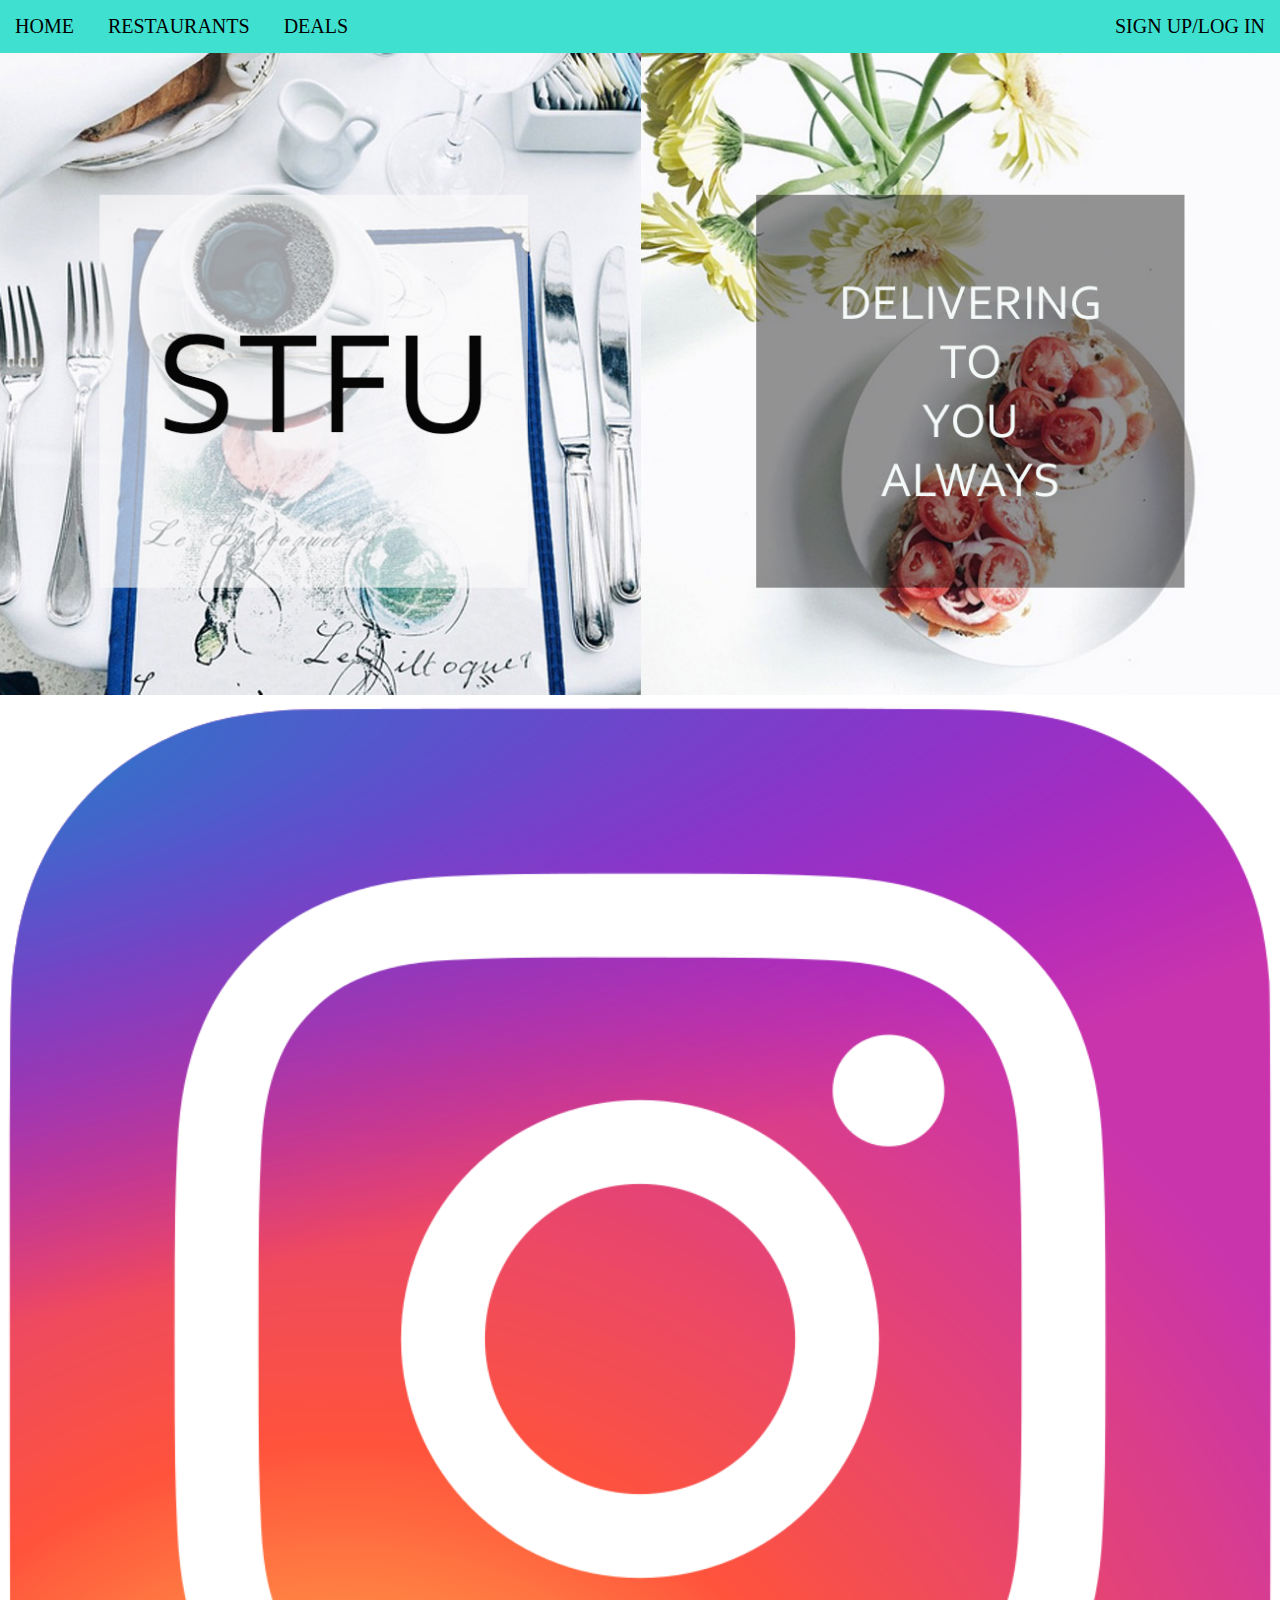
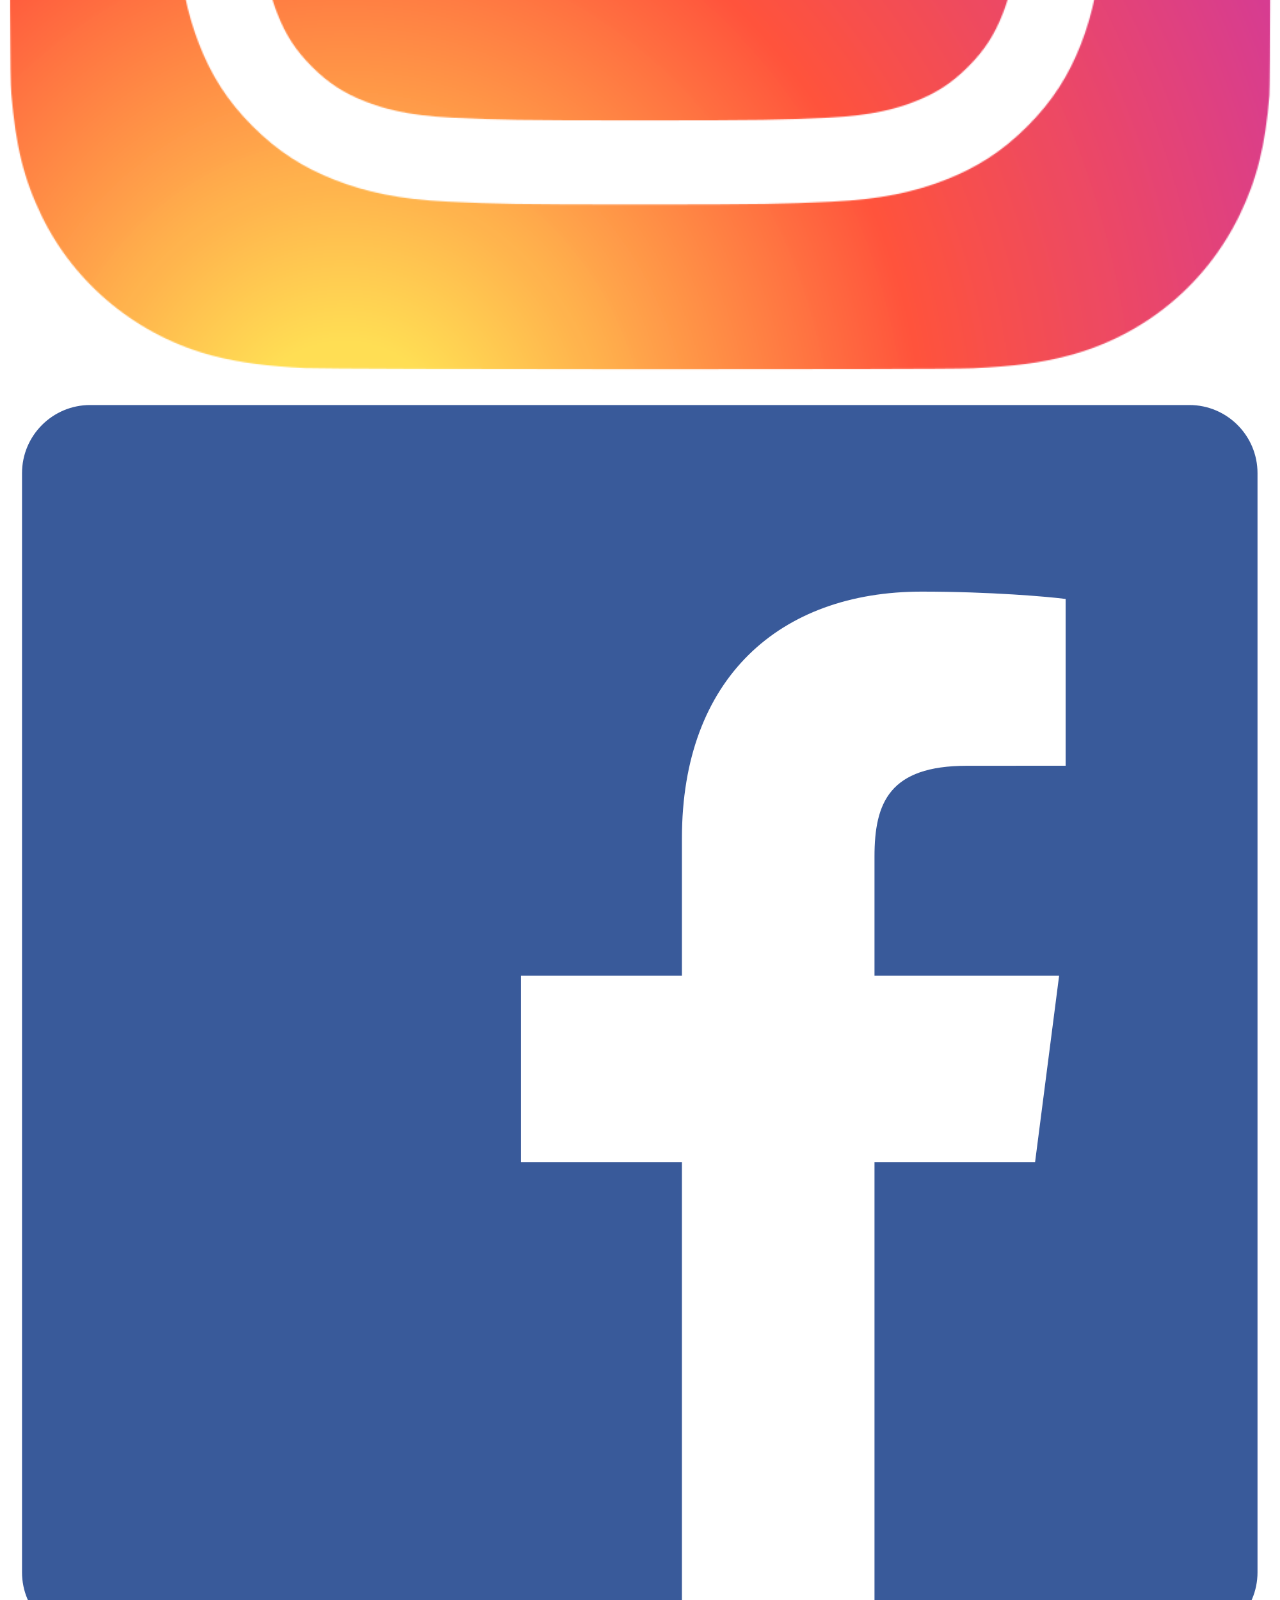
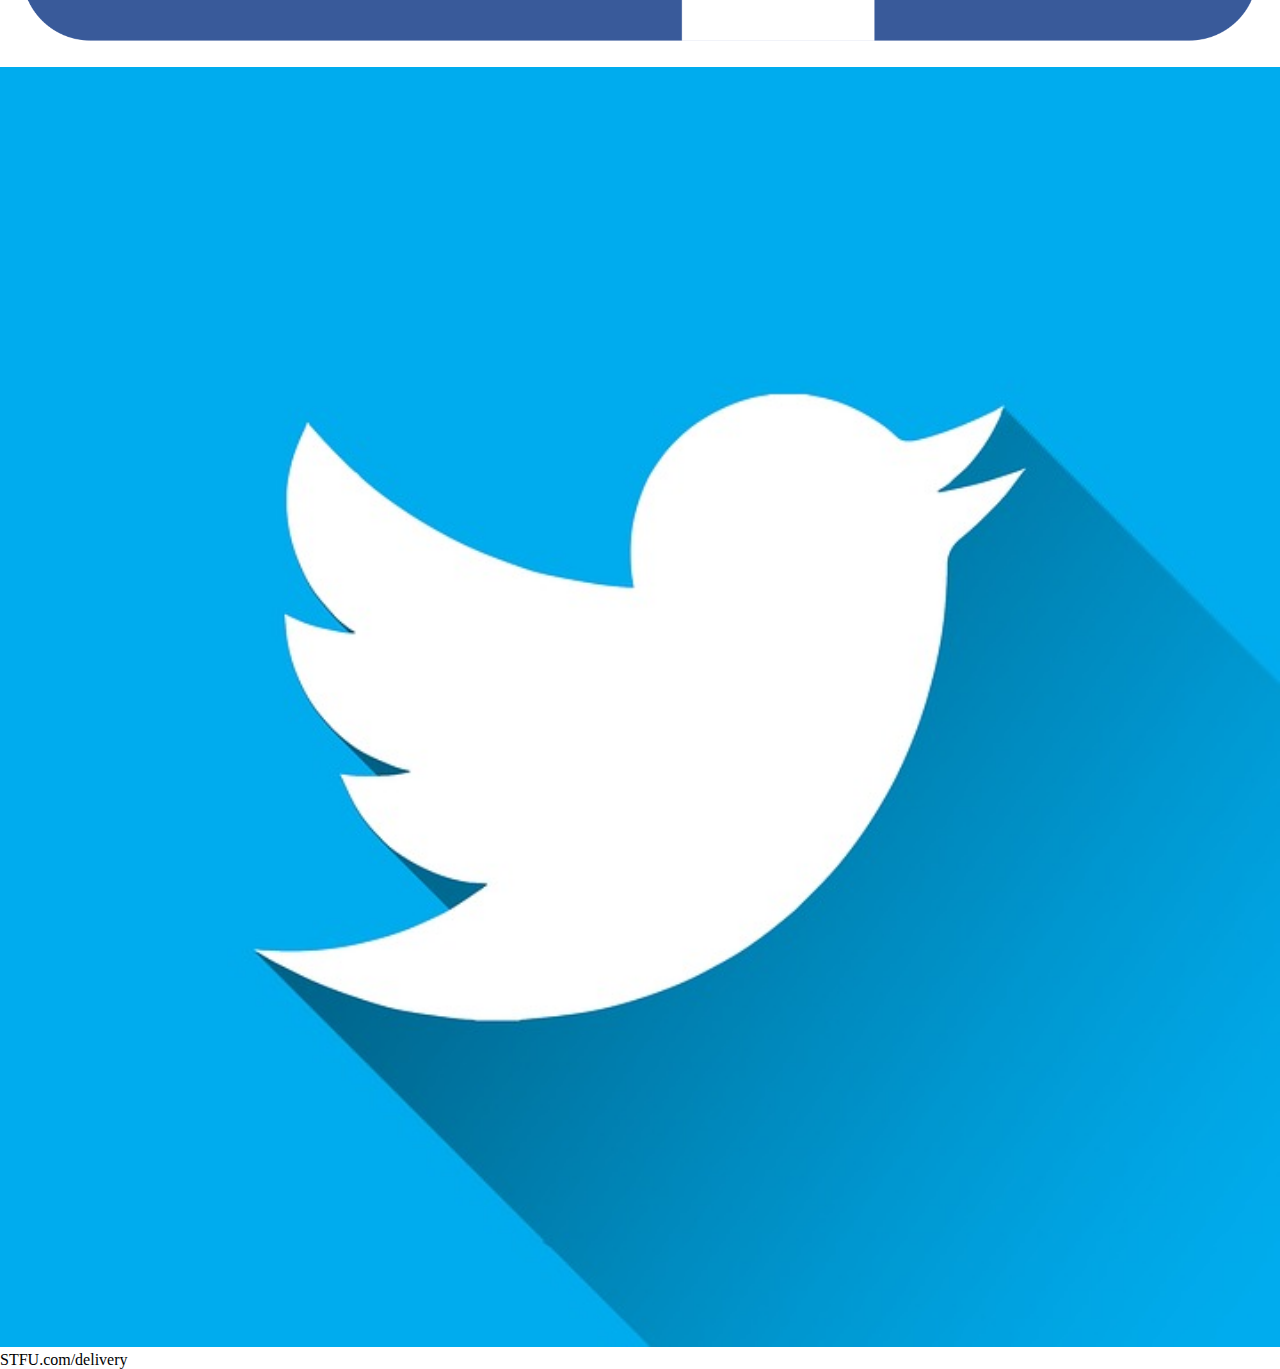
<file: restaurants.html>
<!DOCTYPE html>
<html>
<head>
<title>CA1</title>
<meta name="viewport" content="width=device-width, initial-scale=1.0" />
<link rel="stylesheet" type="text/css" href="style.css">
<link href="https://fonts.googleapis.com/css?family=Oswald" rel="stylesheet">

</head>
<body>

<nav>
<a href="index.html">HOME</a>
<a href="login.html" style="float:right">SIGN UP/LOG IN</a>
<a href="restaurants.html" >RESTAURANTS</a>
<a href="deals.html" >DEALS</a>
</nav>

<img src="a.jpg" />



<footer>
<b href="#"><img src="d.png" /></b>
<b href="#"><img src="e.png" /></b>
<b href="#"><img src="f.jpg" /></b>
STFU.com/delivery
</footer>

</body>
</html>
</file>
<file: style.css>
/* this is for..... */
*{box-sizing: border-box;}
.col2{width: 50%;}
.col3{width: 33.3333%;}
.col32{width: 66.66%;}
.col4{width: 25%;}
.col43{width: 75%;}
.col5{width: 20%;}
.col54{width: 80%;}

.rectangle{
	background:#2e3333;
	width: 100%;
	clear: both;
	padding: 5px;
	height:200px;
	position:relative;

	

}
.rectangle footer{
	width:1280px;
	text-align:center;
	margin:0 auto;
	color:white;
	
	
}
.column{
	float: left;
    min-height: 50px;
	margin-bottom: -4px; /* this is needed for inline-block bug */
	
}
body{
	width:100%;
	margin:0;
}

img{
	width:100%;
	height:auto;
}
nav{
	height:auto;
	width:100%;
	background:turquoise;
	margin:0 auto;
	float:left;
	
}
nav a{
	display:inline-block;
	color:black;
	margin:10px;
	padding:5px;
	text-decoration:none;
	font-size:20px;
	
	
}
nav a:hover{
	color: white;
	height:100%;
	
}
@media screen and (max-width: 600px){
	nav a{
		display:block;
	
		}
	nav a:hover{
		background: red;
		}
	nav{
		width:100%;
		}
	img{
		display:none;
		}
	body{
		background-image: url("a.jpg");
		}
	
	
}
article{
	width:100%;
	height:auto;
	background: turquoise;
	padding: 10px;
	/* margin: 0 auto; */
	color: white;
}
article img{
	margin-right: 20px;
	
}
section.a2 article{
  display: inline-block;
  background:white;
}
section.a2 img{
	float:right;
	
}
section.a2{
	width: 100%;
	margin: 0 auto;
	
}
article img{
	width:700px;
	float:left;

}

div.clear{
	clear: both;
}
div{
	padding:5px;
}
p{
	font-size:100px;
	color:black;
	padding:10px;
	font-family: 'Oswald', sans-serif;
	margin:40px;
}
p.first{
	margin:0;
}

ul{
	list-style:none;
	
}
i{
	padding:5px;
}
</file>
